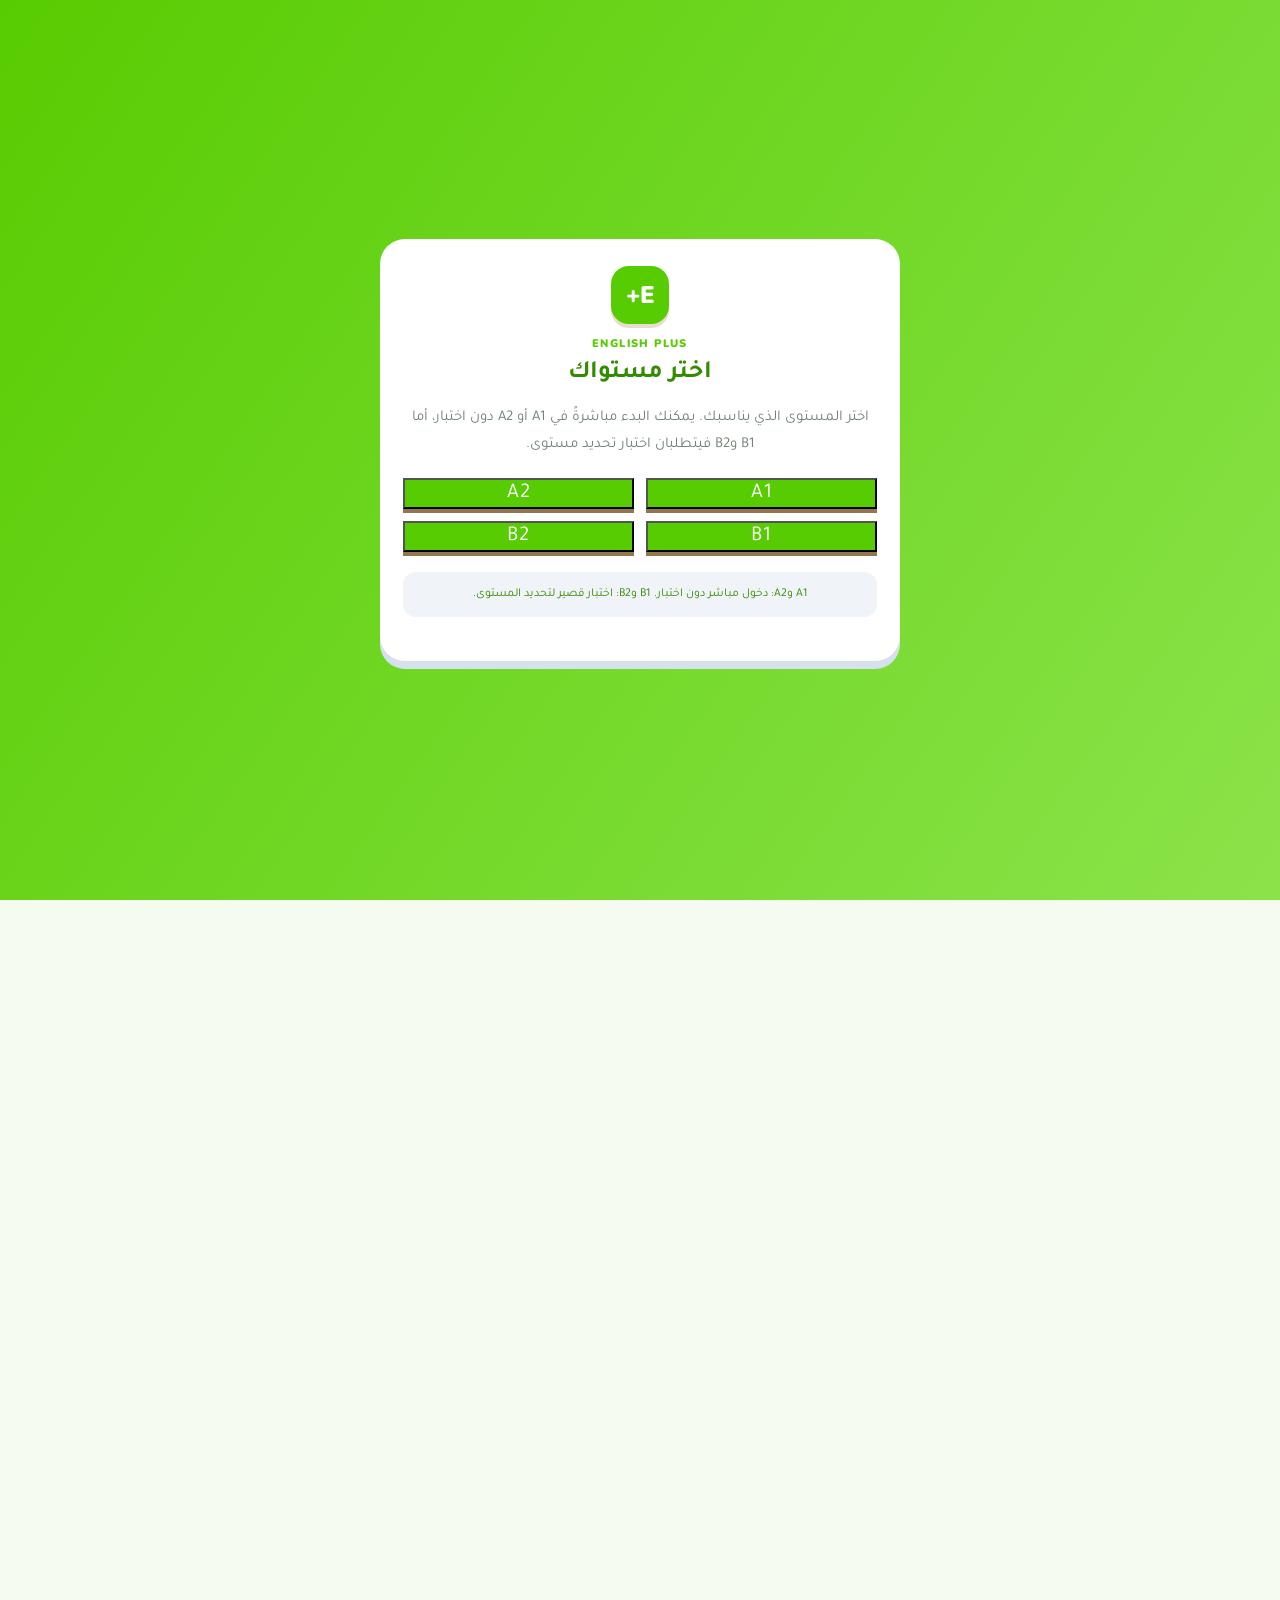
<file: index.html>
<!doctype html>
<html lang="ar" dir="rtl">
<head>
  <meta charset="utf-8">
  <meta name="viewport" content="width=device-width,initial-scale=1">
  <meta http-equiv="refresh" content="0;url=./web/">
  <link rel="canonical" href="./web/">
  <title>English Plus</title>
  <script>location.replace(new URL("./web/", location.href).href);</script>
</head>
<body>
  <p>جاري فتح English Plus… <a href="./web/">اضغط هنا إذا لم يتم التحويل تلقائياً</a></p>
</body>
</html>
</file>
<file: web/styles.css>
@import url('https://fonts.googleapis.com/css2?family=Nunito:wght@600;700;800;900&family=Tajawal:wght@400;500;600;700;800;900&display=swap');

/* Ensure all remaining path, placement and settings accents follow the blue/green/grey palette */
:root{--purple:#2563a6;--purple-dark:#1e568c;--purple-soft:#eaf3f8;--pri:#2879bd;--pri2:#1e568c;--ok:#2da879;--okbg:#e2f4ec;--bad:#8797a1;--badbg:#edf1f3;--bg:#eef2f3}
.unit-map{background:#fff;border-color:#dce4e7;box-shadow:0 5px 0 #e0e7e9,0 12px 28px #34445210}
.unit-map-heading span{background:#2879bd;color:#fff;box-shadow:0 3px 0 #d4e0e6}
.path-node{border-color:#dce4e7;background:linear-gradient(145deg,#edf3f6,#dce8ee);box-shadow:0 6px 0 #d6e0e4,0 9px 15px #34445212}
.path-step:not(.locked):not(.done) .path-node{background:linear-gradient(145deg,#63a5d8,#2879bd);border-color:#dce4e7;box-shadow:0 6px 0 #205f91,0 10px 17px #2563a61c}
.path-step.done .path-node{background:linear-gradient(145deg,#e2f4ec,#c9eadb);border-color:#9bd4b8;color:#23845f;box-shadow:0 6px 0 #d5eade}
.path-step.locked .path-node{background:#edf1f3;border-color:#dce4e7;box-shadow:0 5px 0 #dce4e7}
.settings-dialog,.setting-row{border-color:#dce4e7}
.settings-head h2,.setting-row b{color:#2563a6}
.setting-row{background:#edf2f4}
.setting-row input{accent-color:#2879bd}
.placement-level,.placement-level:nth-child(2),.placement-level:nth-child(3),.placement-level:nth-child(4){background:#2879bd;box-shadow:0 4px 0 #205f91}
.placement-level:nth-child(3){background:#2da879;box-shadow:0 4px 0 #23845f}
.placement-btn{background:#2879bd;box-shadow:0 4px 0 #205f91}
.feedback.good{background:#e2f4ec;border-color:#9bd4b8;color:#23845f!important}
.feedback.bad{background:#edf1f3;border-color:#aab7be;color:#52636d!important}
.path-step:not(.locked):not(.done) .path-label small{color:#2879bd}
.path-step.biting::after{background:radial-gradient(circle at 35% 40%,#eef2f3 0 5px,transparent 5.5px),radial-gradient(circle at 72% 45%,#eef2f3 0 5px,transparent 5.5px),radial-gradient(circle at 53% 78%,#eef2f3 0 5px,transparent 5.5px)}
:root{--navy:#7895b8;--blue:#a8bfdc;--red:#df9295;--ink:#34445b;--muted:#8492a5;--paper:#f7f9fc;--green:#83c7a8;--line:#e9eef5}
*{box-sizing:border-box}body{margin:0;background:var(--paper);color:var(--ink);font-family:'Tajawal',sans-serif}button{font:inherit;cursor:pointer}.topbar{height:76px;background:#fff;display:flex;align-items:center;justify-content:space-between;padding:0 max(20px,calc((100vw - 760px)/2));box-shadow:0 3px 14px #18365b0c;position:sticky;top:0;z-index:3}.brand{display:flex;gap:10px;align-items:center;text-decoration:none;color:var(--navy);font:900 15px Nunito,sans-serif;letter-spacing:.4px}.brand small{display:block;font:600 11px Tajawal;color:var(--muted);letter-spacing:0}.brand-mark{width:42px;height:42px;border-radius:14px;background:var(--navy);color:white;display:grid;place-items:center;font-size:19px;box-shadow:0 4px 0 #d7e1ed}.top-actions{display:flex;align-items:center;gap:14px}.streak{color:#c78312;font-size:16px}.sound-toggle,.icon-button{border:0;background:#f0f3f7;border-radius:13px;width:42px;height:42px;font-size:19px}.shell{max-width:720px;margin:auto;padding:25px 18px 40px}.welcome{background:linear-gradient(125deg,#a9bfdc,#c4d5e8);color:#fff;border-radius:25px;padding:23px 24px;display:flex;align-items:center;justify-content:space-between;overflow:hidden;box-shadow:0 6px 0 #dbe5ef}.welcome h1{font-size:27px;line-height:1.35;margin:5px 0 7px;font-weight:900}.welcome h1 span{color:#e8e4c7}.welcome p{margin:0;color:#f5f8fc;font-size:13px}.welcome .eyebrow{font-size:12px;color:#f3f6fb}.mascot{font-size:68px;background:#ffffff20;border:2px solid #ffffff25;border-radius:24px;padding:10px;transform:rotate(5deg);margin-inline-start:10px}.progress-card{background:#fff;border:1px solid var(--line);border-radius:19px;padding:17px 18px;margin-top:20px}.progress-head{display:flex;justify-content:space-between;align-items:center}.progress-head b{display:block;color:var(--navy);font-size:16px}.progress-head small{color:var(--muted);font-size:12px}.progress-head strong{color:var(--red);font:900 14px Nunito}.progress-track,.mini-progress{height:10px;background:#eef2f7;border-radius:20px;overflow:hidden}.progress-track{margin-top:13px}.progress-track span,.mini-progress span{display:block;width:0;height:100%;background:linear-gradient(90deg,#b8dfce,var(--red));border-radius:20px;transition:width .35s}.section-heading{display:flex;justify-content:space-between;align-items:center;margin:26px 2px 13px}.section-heading h2{font-size:21px;margin:0;color:var(--navy)}.section-heading p{font-size:12px;color:var(--muted);margin:3px 0 0}.level-tag{background:#edf3fa;color:var(--navy);font:900 12px Nunito;padding:8px 13px;border-radius:10px}.lesson-list{display:grid;gap:12px}.lesson-card{background:#fff;border:1px solid var(--line);border-radius:19px;padding:14px;display:flex;align-items:center;gap:13px;box-shadow:0 3px 0 #e7edf4;transition:transform .15s,box-shadow .15s}.lesson-card:not(.locked):active{transform:translateY(3px);box-shadow:0 0 0 #e7edf4}.lesson-icon{width:55px;height:55px;display:grid;place-items:center;background:#f3f6fa;border-radius:17px;font-size:29px;flex:none}.lesson-info{flex:1}.lesson-info h3{font-size:16px;margin:0 0 3px;color:var(--ink)}.lesson-info p{margin:0;font-size:12px;color:var(--muted)}.lesson-meta{font-size:11px;color:#7d8ba0;margin-top:6px}.lesson-action{border:0;background:var(--red);color:white;padding:10px 14px;border-radius:12px;font-weight:800;box-shadow:0 4px 0 #b4d9c8}.lesson-action:active{transform:translateY(3px);box-shadow:0 1px 0 #b4d9c8}.lesson-card.locked{opacity:.62}.lock{font-size:23px;margin:0 8px}.lesson-card.done .lesson-action{background:#e6f7ef;color:#6fae91;box-shadow:0 4px 0 #d9eee4}footer{text-align:center;color:#9aa7b8;font:800 10px Nunito;letter-spacing:1px;margin:32px 0 5px}footer span{color:var(--red)}.lesson-dialog{border:0;border-radius:25px 25px 0 0;padding:20px 20px 30px;width:min(100%,560px);max-width:none;max-height:90dvh;margin:auto 0 0;overflow:auto;box-shadow:0 -12px 50px #6b7f9818}.lesson-dialog::backdrop{background:#50647d55}.dialog-top{display:flex;align-items:center;gap:14px}.dialog-top .mini-progress{flex:1}.dialog-top>span{font:800 12px Nunito;color:var(--muted)}.dialog-top .mini-progress span{background:var(--green)}.question-kicker{color:var(--muted);font-size:13px;margin:24px 0 5px}.question-title{font-size:23px;color:var(--navy);margin:0 0 18px}.word-picture{height:155px;background:#f3f6fa;border-radius:22px;display:grid;place-items:center;font-size:84px;margin-bottom:17px;border:1px solid #e9eef5}.word-en{text-align:center;font:900 28px Nunito;color:var(--navy);direction:ltr}.word-ar{text-align:center;color:var(--muted);font-size:16px;margin:2px 0 16px}.listen-button{display:block;margin:0 auto 18px;border:1px solid #e4ebf3;background:white;color:var(--navy);border-radius:13px;padding:10px 18px;font-weight:800}.answers{display:grid;gap:10px}.answer{border:2px solid #e8edf3;background:#fff;border-radius:15px;padding:14px;text-align:center;font-weight:800;color:var(--ink);box-shadow:0 4px 0 #e8edf3;transition:.15s}.answer:active{transform:translateY(3px);box-shadow:0 1px 0 #e8edf3}.answer.correct{background:#e9f9f1;border-color:#22ad75;color:#08774b;box-shadow:0 4px 0 #d9eee4}.answer.wrong{background:#f7f3ef;border-color:#c8b9aa;color:#816b5c;animation:shake .3s}.feedback{min-height:28px;text-align:center;font-weight:800;margin:12px 0 4px}.primary-button{display:block;width:100%;border:0;background:var(--red);color:#fff;padding:16px;border-radius:16px;font-weight:900;font-size:16px;box-shadow:0 5px 0 #b4d9c8;margin-top:15px}.primary-button:active{transform:translateY(4px);box-shadow:0 1px 0 #b4d9c8}.primary-button:disabled{opacity:.45}.bounce{animation:bounce .35s}.toast{position:fixed;bottom:20px;left:50%;transform:translate(-50%,20px);opacity:0;background:#687d98;color:white;padding:12px 18px;border-radius:13px;z-index:8;transition:.2s;pointer-events:none}.toast.show{opacity:1;transform:translate(-50%,0)}@keyframes shake{25%{transform:translateX(5px)}50%{transform:translateX(-5px)}75%{transform:translateX(3px)}}@keyframes bounce{50%{transform:scale(1.045)}}@media(min-width:650px){.lesson-dialog{margin:auto;border-radius:25px}.welcome h1{font-size:31px}}
.game-stats{display:grid;grid-template-columns:repeat(3,1fr);gap:9px;margin-top:17px}.stat-card{background:#fff;border:1px solid var(--line);border-radius:16px;padding:11px 8px;display:flex;align-items:center;justify-content:center;gap:7px;min-width:0}.stat-icon{font-size:23px}.stat-card strong{display:block;font:900 17px Nunito;color:var(--navy);white-space:nowrap}.stat-card small{display:block;color:var(--muted);font-size:10px;white-space:nowrap}.streak-stat strong{color:#8aa58f}.heart-stat strong{color:var(--red)}.xp-stat strong{color:#b7791f}.xp-progress{background:#fff;border:1px solid var(--line);border-radius:16px;padding:12px 15px;margin-top:10px}.xp-progress-head{display:flex;justify-content:space-between;font-size:11px;color:var(--muted);margin-bottom:8px}.xp-progress-head b{color:var(--navy);font:800 11px Nunito}.xp-progress .progress-track{margin:0;height:8px}.xp-progress .progress-track span{background:linear-gradient(90deg,#b8d9c8,#83c7a8)}.achievements{margin-top:17px;background:#fff;border:1px solid var(--line);border-radius:17px;padding:13px 15px}.achievement-head{display:flex;align-items:center;justify-content:space-between}.achievement-head h2{font-size:15px;color:var(--navy);margin:0}.badge-list{display:flex;gap:8px;overflow-x:auto;padding:10px 0 2px}.badge-item{flex:none;min-width:91px;text-align:center;padding:9px 8px;border-radius:13px;background:#f3f6fa;border:1px solid #e9eef5;opacity:.48}.badge-item.unlocked{opacity:1;background:#f2f7f3;border-color:#d5e9dd}.badge-item span{display:block;font-size:23px}.badge-item b{display:block;font-size:10px;color:var(--navy);margin-top:4px}.badge-item small{display:block;font-size:9px;color:var(--muted)}.heart-help{display:flex;align-items:center;justify-content:space-between;background:#f7f3ef;border:1px solid #e9dfd7;border-radius:15px;padding:12px 14px;margin-top:12px}.heart-help[hidden]{display:none}.heart-help b,.heart-help small{display:block}.heart-help b{color:#8a7565;font-size:14px}.heart-help small{color:var(--muted);font-size:11px;margin-top:3px}.practice-button{border:0;background:var(--navy);color:white;border-radius:12px;padding:10px 13px;font-weight:800;box-shadow:0 4px 0 #d7e1ed}.level-up{position:fixed;inset:0;display:grid;place-items:center;background:#50647d88;z-index:10;animation:fadein .2s}.level-up-card{background:#fff;border-radius:25px;padding:28px 35px;text-align:center;box-shadow:0 12px 0 #e7edf4;animation:levelpop .55s}.level-up-card span{font-size:55px}.level-up-card h2{color:var(--navy);margin:8px 0}.level-up-card p{color:var(--muted);margin:0}.exercise-kind{display:inline-block;background:#f3f6fa;color:var(--navy);font-size:11px;font-weight:800;padding:6px 10px;border-radius:9px;margin:0 0 10px}.answer:disabled{cursor:default}@keyframes fadein{from{opacity:0}to{opacity:1}}@keyframes levelpop{0%{transform:scale(.65)}70%{transform:scale(1.06)}100%{transform:scale(1)}}@media(max-width:370px){.game-stats{gap:5px}.stat-card{gap:4px;padding:9px 4px}.stat-icon{font-size:19px}.stat-card strong{font-size:15px}.stat-card small{font-size:9px}}
.word-input{display:block;width:100%;border:2px solid #e4ebf3;border-radius:15px;padding:15px;font:800 18px Nunito;text-align:center;color:var(--navy);outline:none;margin:14px 0}.word-input:focus{border-color:var(--blue);box-shadow:0 0 0 3px #7895b81c}.word-input::placeholder{color:#aab6c5;font-weight:600}
/* Original illustrated learning artwork */
.lesson-art{width:43px;height:43px;display:block}.word-art{width:112px;height:112px;display:block;filter:drop-shadow(0 5px 2px #687d9812)}.word-picture:has(.word-art){display:grid;place-items:center}.lesson-icon:has(.lesson-art){background:#f3f6fa}.lesson-card.locked .lesson-icon{font-size:27px}

/* Placement assessment */
.placement-muted{visibility:hidden!important;pointer-events:none!important}
#placement-panel{position:fixed;inset:0;z-index:20;display:grid;place-items:center;padding:18px;background:linear-gradient(145deg,#7895b8,#a8bfdc);overflow:auto}
.placement-card{width:min(100%,520px);background:#fff;border-radius:25px;padding:27px 23px;box-shadow:0 8px 0 #d7e1ed;text-align:center;color:var(--ink)}
.placement-mark{width:58px;height:58px;margin:0 auto 12px;border-radius:18px;background:var(--navy);color:#fff;display:grid;place-items:center;font:900 24px Nunito;box-shadow:0 4px 0 #d7e1ed}
.placement-kicker{font:900 11px Nunito;letter-spacing:1.4px;color:var(--red);margin:5px 0}
.placement-card h1{font-size:25px;color:var(--navy);margin:8px 0 12px}
.placement-copy{font-size:15px;line-height:1.8;color:var(--muted)}
.placement-facts,.placement-note{background:#f0f4f8;border-radius:13px;padding:12px;color:var(--navy);font-size:12px;line-height:1.8;margin:17px 0}
.placement-btn{display:block;width:100%;border:0;border-radius:14px;padding:14px;margin-top:12px;background:var(--red);color:#fff;font-weight:900;box-shadow:0 4px 0 #b4d9c8}
.placement-skip{background:#f0f3f7;color:var(--navy);box-shadow:0 4px 0 #d7e0ec}
.placement-topline{font-weight:900;color:var(--navy);margin-bottom:12px}
.placement-progress{height:8px;background:#eef2f7;border-radius:20px;overflow:hidden}
.placement-progress span{display:block;height:100%;background:var(--red);transition:width .2s}
.placement-count{font-size:12px;color:var(--muted);margin:18px 0 7px}
.placement-card h2{font-size:21px;line-height:1.5;color:var(--navy);margin:0 0 18px;direction:ltr}
.placement-options{display:grid;gap:10px}
.placement-option{background:#fff;color:var(--ink);border:2px solid #e8edf3;box-shadow:0 3px 0 #e8edf3;text-align:center}
.placement-retake{border:0;border-radius:10px;background:#f0f3f7;color:var(--navy);font:800 11px Tajawal;padding:8px 10px}
.placement-retake.hidden{display:none}
@media(max-width:420px){.placement-card{padding:23px 17px}.placement-card h1{font-size:22px}.placement-retake{font-size:10px;padding:7px}}

.placement-status{background:#f2f7f3;border:1px solid #dce8df;border-radius:14px;padding:11px 14px;margin-top:15px;color:#5e7066;font-size:12px;line-height:1.7;font-weight:700}

.placement-levels{display:grid;grid-template-columns:1fr 1fr;gap:12px;margin:20px 0}
.placement-level{font-size:21px;letter-spacing:1px;background:#7895b8;box-shadow:0 4px 0 #d7e1ed}
.placement-level:nth-child(2){background:#a8bfdc;box-shadow:0 4px 0 #174477}
.placement-level:nth-child(3){background:#83c7a8;box-shadow:0 4px 0 #b4d9c8}
.placement-level:nth-child(4){background:#6fae91;box-shadow:0 4px 0 #0b6542}

/* Accessible English pronunciation control */
.word-audio{display:inline-grid;place-items:center;vertical-align:middle;margin-inline-start:8px;width:38px;height:38px;border:0;border-radius:12px;background:#edf3fa;color:var(--navy);font-size:19px;cursor:pointer;box-shadow:0 3px 0 #dce5ee}.word-audio:active{transform:translateY(2px);box-shadow:0 1px 0 #dce5ee}.word-audio:focus-visible,.listen-button:focus-visible{outline:3px solid #83c7a8;outline-offset:3px}

/* Course map: clear grouping for the twelve A1 units */
.unit-heading{grid-column:1/-1;margin:22px 4px 2px;padding:10px 14px;border-radius:13px;background:#edf3f8;color:#7189a5;font-size:14px;font-weight:900;line-height:1.6}.unit-heading:first-child{margin-top:4px}

/* Calm grammar focus card with an accessible audio action */
.grammar-tip{position:relative;display:grid;gap:7px;margin:12px 0 18px;padding:14px 54px 14px 14px;background:#f1f6f3;border:1px solid #dcebe2;border-radius:16px;color:#526e60;text-align:right;line-height:1.65}.grammar-tip b{font-size:13px;color:#4d765f}.grammar-tip span{font-size:12px;color:#708477}.grammar-tip div{font:800 15px Nunito,sans-serif;text-align:center;color:#536f85}.grammar-tip small{font-size:12px;text-align:center;color:#84958b}.grammar-tip .word-audio{position:absolute;right:10px;top:50%;transform:translateY(-50%);margin:0;width:36px;height:36px}

/* Calm grammar focus card with an accessible audio action */
.grammar-tip{position:relative;display:grid;gap:7px;margin:12px 0 18px;padding:14px 54px 14px 14px;background:#f1f6f3;border:1px solid #dcebe2;border-radius:16px;color:#526e60;text-align:right;line-height:1.65}.grammar-tip b{font-size:13px;color:#4d765f}.grammar-tip span{font-size:12px;color:#708477}.grammar-tip div{font:800 15px Nunito,sans-serif;text-align:center;color:#536f85}.grammar-tip small{font-size:12px;text-align:center;color:#84958b}.grammar-tip .word-audio{position:absolute;right:10px;top:50%;transform:translateY(-50%);margin:0;width:36px;height:36px}


/* English Plus palette: replace violet accents with soft, calm blue */
:root{
  --bg:#f3f7fc;
  --card:#ffffff;
  --ink:#263b55;
  --mute:#778ba3;
  --pri:#91b5d8;
  --pri2:#6f98c1;
  --ok:#72bd9a;
  --okbg:#e4f4eb;
  --bad:#df9295;
  --badbg:#fae9e9;
  --line:#dce7f1;
  --gold:#e8c878;
  --navy:#7895b8;
  --blue:#a8bfdc;
  --red:#83c7a8;
  --green:#83c7a8;
  --paper:#f3f7fc;
}
:root[data-theme="dark"]{
  --bg:#172638;--card:#20364b;--ink:#edf4fb;--mute:#a8bbce;
  --pri:#8fb5da;--pri2:#6f98c1;--ok:#76c7a0;--okbg:#193b32;
  --bad:#e69a9d;--badbg:#452a31;--red:#e69a9d;--green:#76c7a0;--line:#354d63;
}

/* Word-order exercise tiles */
.word-order-answer{direction:ltr;display:flex;flex-wrap:wrap;justify-content:center;gap:8px;min-height:58px;padding:12px 8px;margin:18px 0 12px;border-top:2px solid var(--line);border-bottom:2px solid var(--line);border-radius:12px}.word-order-bank{direction:ltr;display:flex;flex-wrap:wrap;justify-content:center;gap:9px;margin:14px 0 18px}.word-tile,.word-chip{border:2px solid var(--line);border-bottom-width:4px;border-radius:12px;background:var(--card);color:var(--ink);padding:10px 13px;font:800 17px Tajawal,system-ui,sans-serif}.word-chip{display:inline-flex;align-items:center;background:var(--okbg);border-color:var(--ok);color:var(--ink)}.word-tile:active{transform:translateY(2px)}

/* Clear, encouraging answer feedback */
.feedback{border-radius:12px;padding:10px 14px;margin:10px 0;font-weight:900}.feedback:empty{display:none}

.feedback.good{background:var(--okbg);color:var(--ok)!important;border:1px solid var(--ok)}.feedback.bad{background:var(--badbg);color:var(--bad)!important;border:1px solid var(--bad)}


/* Reference-style course journey: soft blue palette, rounded lesson nodes, zig-zag path */
:root{--bg:#f3f7fc;--card:#fff;--ink:#34445b;--mute:#8492a5;--pri:#91b5d8;--pri2:#789fc6;--ok:#35a875;--okbg:#e2f5eb;--bad:#dc777d;--badbg:#fae8e9;--line:#dce7f1;--gold:#e8c878;--navy:#7895b8;--blue:#a8bfdc;--red:#91b5d8;--green:#83c7a8;--paper:#f3f7fc}
:root[data-theme="dark"]{--bg:#172638;--card:#20364b;--ink:#edf4fb;--mute:#a8bbce;--pri:#8fb5da;--pri2:#6f98c1;--ok:#76c7a0;--okbg:#193b32;--bad:#e69a9d;--badbg:#452a31;--red:#8fb5da;--green:#76c7a0;--line:#354d63;--paper:#172638}
body{background:var(--bg);color:var(--ink)}
.topbar{background:var(--card);border-bottom:1px solid var(--line);box-shadow:0 4px 18px #45617b0b}
.brand{color:var(--navy)}.brand-mark{background:var(--pri);box-shadow:0 4px 0 #d7e4f0}
.shell{max-width:650px;padding-top:22px}
.welcome{background:linear-gradient(135deg,#9bb9d8,#c5d8eb);box-shadow:0 6px 0 #dce7f1;border:1px solid #b7cce2}
.welcome h1 span{color:#f5f8fc}
.game-stats,.xp-progress,.achievements,.progress-card{background:var(--card);border-color:var(--line)}
.progress-track span,.mini-progress span{background:linear-gradient(90deg,#b8d5ee,#789fc6)}
.section-heading h2,.progress-head b,.achievement-head h2{color:var(--navy)}
.unit-map{margin:18px 0 28px;padding:15px 12px 18px;background:var(--card);border:1px solid var(--line);border-radius:23px;box-shadow:0 4px 0 #e5edf5}
.unit-map-heading{display:flex;align-items:center;gap:10px;padding:2px 7px 14px;border-bottom:1px solid var(--line);margin-bottom:18px}
.unit-map-heading span{font:900 10px Nunito,sans-serif;letter-spacing:1px;color:#fff;background:var(--navy);padding:7px 10px;border-radius:9px}
.unit-map-heading b{flex:1;color:var(--ink);font-size:15px}.unit-map-heading small{font-size:11px;color:var(--mute)}
.lesson-path{display:grid;grid-template-columns:1fr 1fr;grid-auto-rows:minmax(112px,auto);gap:4px 0;position:relative;padding:0 4px}
.path-step{display:flex;flex-direction:column;align-items:center;justify-content:flex-start;gap:7px;min-width:0;text-align:center;z-index:1}
.path-step:nth-child(odd){grid-column:2}.path-step:nth-child(even){grid-column:1}
.path-node{width:72px;height:72px;border:4px solid #d6e5f3;border-radius:50%;display:grid;place-items:center;background:#eef5fb;color:#fff;box-shadow:0 6px 0 #dce7f1;transition:transform .15s,box-shadow .15s}
.path-node:active{transform:translateY(4px);box-shadow:0 2px 0 #dce7f1}
.path-art{width:39px;height:39px}
.path-step.done .path-node{background:#e3f5eb;border-color:#9dd4b8;color:#25895b;font-size:28px;font-weight:900;box-shadow:0 6px 0 #d7eee1}
.path-step.locked .path-node{background:#f0f3f7;border-color:#e3e9ef;box-shadow:0 5px 0 #e5eaf0;opacity:.72}
.path-step:not(.locked):not(.done) .path-node{background:linear-gradient(145deg,#a9c4e0,#829fbe);border-color:#d6e5f3}
.path-label{display:grid;gap:2px;max-width:145px}.path-label b{font-size:12px;color:var(--ink);line-height:1.4}.path-label small{font-size:10px;color:var(--mute)}
.path-step.done .path-label small{color:#32966a;font-weight:800}.path-step.locked .path-label{opacity:.58}
.lesson-dialog{background:var(--card);color:var(--ink)}.word-picture{background:#f0f5fa;border-color:var(--line)}
.answer{background:var(--card);color:var(--ink);border-color:var(--line);box-shadow:0 4px 0 var(--line)}
.answer.correct{background:var(--okbg);border-color:var(--ok);color:#16784c}.answer.wrong{background:var(--badbg);border-color:var(--bad);color:#a34b52}
.primary-button,.lesson-action{background:var(--pri);box-shadow:0 5px 0 #789fc6}
.primary-button:active,.lesson-action:active{box-shadow:0 1px 0 #789fc6}
.feedback.good{background:var(--okbg);color:#218a5c!important;border-color:var(--ok)}.feedback.bad{background:var(--badbg);color:#b64f58!important;border-color:var(--bad)}
.toast{background:#617f9f}
@media(max-width:390px){.path-node{width:64px;height:64px}.lesson-path{grid-auto-rows:minmax(106px,auto)}.path-label b{font-size:11px}}


/* Refined reference-inspired learning journey */
.unit-map{
  position:relative;
  padding:17px 14px 20px;
  margin:20px 0 30px;
  border:1px solid #dce7f1;
  border-radius:25px;
  background:linear-gradient(180deg,#ffffff 0%,#fafdff 100%);
  box-shadow:0 5px 0 #e4edf5,0 12px 28px #6e8aa510;
}
.unit-map-heading{
  padding:3px 5px 15px;
  margin-bottom:20px;
}
.unit-map-heading span{
  background:#91b5d8;
  color:#fff;
  border-radius:10px;
  padding:7px 11px;
  box-shadow:0 3px 0 #d7e4f0;
}
.lesson-path{
  grid-auto-rows:minmax(116px,auto);
  row-gap:3px;
  padding:0 2px;
}
.path-step{gap:8px}
.path-node{
  width:76px;height:76px;
  border:4px solid #dce9f5;
  background:linear-gradient(145deg,#f5f9fd,#eaf2fa);
  color:#fff;
  box-shadow:0 6px 0 #dce7f1,0 9px 15px #7895b81a;
  transition:transform .16s ease,box-shadow .16s ease,filter .16s ease;
}
.path-step:not(.locked):not(.done) .path-node{
  background:linear-gradient(145deg,#a9c7e4,#829fbe);
  border-color:#dce9f5;
  box-shadow:0 6px 0 #6f8eaf,0 10px 17px #7895b82b;
}
.path-step:not(.locked) .path-node:hover{
  transform:translateY(-3px);
  filter:saturate(1.06);
}
.path-step:not(.locked) .path-node:active{
  transform:translateY(3px);
  box-shadow:0 2px 0 #dce7f1;
}
.path-step.done .path-node{
  background:linear-gradient(145deg,#e8f7ef,#d8f0e3);
  border-color:#a8d9bd;
  color:#27875d;
  box-shadow:0 6px 0 #d7eee1,0 9px 15px #65ad8517;
}
.path-step.locked .path-node{
  background:#f1f4f8;
  border-color:#e5ebf1;
  box-shadow:0 5px 0 #e5eaf0;
}
.path-label{max-width:155px;gap:3px}
.path-label b{font-size:13px;font-weight:900}
.path-label small{font-size:10px}
.path-step:not(.locked):not(.done) .path-label small{color:#7899ba;font-weight:800}
.answer{
  border-radius:16px;
  border-width:2px;
  box-shadow:0 4px 0 var(--line);
}
.answer.correct{
  background:var(--okbg);
  border-color:var(--ok);
  color:#218a5c;
  box-shadow:0 4px 0 #cdebd9;
}
.answer.wrong{
  background:var(--badbg);
  border-color:var(--bad);
  color:#ad555b;
  box-shadow:0 4px 0 #f0d5d7;
}
.primary-button,.lesson-action{
  border-radius:15px;
  font-weight:900;
  transition:transform .12s ease,box-shadow .12s ease;
}
.primary-button{background:linear-gradient(135deg,#9bbbd9,#82a5c8);box-shadow:0 5px 0 #6f91b4}
.primary-button:active{box-shadow:0 1px 0 #6f91b4}
.feedback.good{background:#e3f5eb;border:1px solid #a9d9bd;color:#25895b!important}
.feedback.bad{background:#fae8e9;border:1px solid #e8b5b8;color:#b6535b!important}
.word-picture{background:linear-gradient(145deg,#f6faff,#edf4fa);border-color:#dce7f1;border-radius:23px}
.lesson-dialog{border:1px solid #e3ebf3}
button:focus-visible{outline:3px solid #91b5d8;outline-offset:3px}
@media(max-width:390px){
 .unit-map{padding:14px 9px 17px}
 .path-node{width:68px;height:68px}
 .lesson-path{grid-auto-rows:minmax(108px,auto)}
 .path-label b{font-size:12px}
}


/* Final visual pass: clearer hierarchy, Arabic-first alignment and balanced hero */
.topbar{
  min-height:72px;
  background:rgba(255,255,255,.96);
  border-bottom:1px solid #e2ebf4;
  box-shadow:0 3px 16px #597b9b0c;
}
.brand{gap:11px;letter-spacing:.5px}
.brand-mark{
  background:linear-gradient(145deg,#a8c5e2,#819fbe);
  box-shadow:0 4px 0 #d7e4f0;
}
.sound-toggle,.icon-button{
  background:#f0f5fa;
  border:1px solid #e1eaf3;
  color:#6684a4;
}
.shell{max-width:620px;padding-top:22px}
.welcome{
  min-height:166px;
  padding:22px 21px;
  background:linear-gradient(125deg,#91b3d4 0%,#b9cee3 100%);
  border:1px solid #b8cce0;
  box-shadow:0 6px 0 #dce7f1;
}
.welcome h1{font-size:26px;line-height:1.42}
.welcome h1 span{color:#f8fbff}
.welcome p{line-height:1.8}
.mascot{
  width:84px;height:84px;flex:none;
  display:grid;place-items:center;
  border-radius:25px;
  padding:0;
  background:#ffffff30;
  border:2px solid #ffffff50;
  box-shadow:inset 0 1px 0 #ffffff45;
  transform:rotate(4deg);
  font-size:0;
}
.mascot span{display:none}
.mascot::before{
  content:"📘";
  font-size:47px;
  line-height:1;
  transform:rotate(-4deg);
}
.progress-card,.xp-progress,.achievements,.game-stats .stat-card{
  border-color:#e0e9f2;
  box-shadow:0 3px 0 #edf2f7;
}
.progress-card{padding:16px 17px}
.section-heading{margin-top:25px}
.section-heading h2{font-size:20px}
.section-heading p{line-height:1.7}
.unit-map-heading{direction:rtl;text-align:right}
.unit-map-heading span{white-space:nowrap}
.unit-map-heading b{line-height:1.5}
.lesson-path{direction:ltr}
.path-label{direction:rtl;text-align:center}
.path-node{cursor:pointer}
.path-step.locked .path-node{cursor:not-allowed}
@media(max-width:420px){
  .shell{padding-inline:13px}
  .welcome{min-height:150px;padding:18px 16px}
  .welcome h1{font-size:23px}
  .mascot{width:70px;height:70px;border-radius:21px}
  .mascot::before{font-size:39px}
  .unit-map-heading{gap:7px}
  .unit-map-heading b{font-size:13px}
  .unit-map-heading small{font-size:10px;white-space:nowrap}
}
@media(prefers-reduced-motion:reduce){
  *,*::before,*::after{scroll-behavior:auto!important;animation-duration:.01ms!important;animation-iteration-count:1!important;transition-duration:.01ms!important}
}


/* Apple marker for lessons that are still locked. */
.path-step.locked .path-lock-art{width:40px;height:40px;opacity:.82;filter:drop-shadow(0 2px 1px #7f9bb522)}


/* English Plus — purple visual identity and larger learning path */
:root{
  --purple:#8e6bb5;
  --purple-dark:#72518f;
  --purple-soft:#eee7f5;
  --paper:#f1eff3;
  --bg:#f1eff3;
  --navy:#8e6bb5;
  --pri:#8e6bb5;
  --pri2:#72518f;
  --blue:#c5b2d8;
  --red:#8e6bb5;
  --line:#e3dce9;
}
body{background:#f1eff3}
.topbar{background:#fff;border-bottom-color:#e7e0ec}
.brand,.section-heading h2,.progress-head b,.achievement-head h2{color:var(--purple-dark)}
.brand-mark{background:linear-gradient(145deg,#a88ac5,#805da4);box-shadow:0 4px 0 #dfd3e9}
.welcome{background:linear-gradient(125deg,#80609f 0%,#aa8bc4 100%);border-color:#b49bc9;box-shadow:0 6px 0 #dfd5e8}
.welcome h1 span{color:#f5edf9}
.level-tag,.unit-map-heading span{background:var(--purple);color:#fff}
.unit-map{background:#fff;border-color:#e4dce9;box-shadow:0 5px 0 #e5dfe9,0 12px 28px #76588c10}
.path-node{width:92px;height:92px;border:5px solid #e4d9ed;background:linear-gradient(145deg,#f6f1fa,#ece3f3);box-shadow:0 7px 0 #ded3e8,0 10px 16px #76588c18}
.path-art{width:49px;height:49px}
.path-step:not(.locked):not(.done) .path-node{background:linear-gradient(145deg,#b49acb,#8968aa);border-color:#e4d9ed;box-shadow:0 7px 0 #72518f,0 10px 17px #76588c2b}
.path-step.done .path-node{background:linear-gradient(145deg,#e7f6ed,#d5efdf);border-color:#a8d9bd}
.path-step.locked .path-node{background:#eeebf0;border-color:#e4dfe8;box-shadow:0 6px 0 #e2dde6}
.path-label b{font-size:14px}
.primary-button,.lesson-action{background:linear-gradient(135deg,#a98ac4,#8663a7);box-shadow:0 5px 0 #70508d}
.primary-button:active,.lesson-action:active{box-shadow:0 1px 0 #70508d}
.placement-panel,#placement-panel{background:linear-gradient(145deg,#76558f,#a88ac0)}
.placement-mark{background:var(--purple);box-shadow:0 4px 0 #dfd3e9}
.placement-level{background:#8e6bb5;box-shadow:0 4px 0 #72518f}
.placement-level:nth-child(2){background:#a98bc3;box-shadow:0 4px 0 #80609f}
.placement-level:nth-child(3){background:#9275ad;box-shadow:0 4px 0 #72518f}
.placement-level:nth-child(4){background:#72518f;box-shadow:0 4px 0 #563b70}
.placement-btn{background:var(--purple);box-shadow:0 4px 0 #72518f}
.settings-toggle{font-size:18px}
.settings-dialog{width:min(92%,430px);border:1px solid #e4dce9;border-radius:22px;padding:20px;background:#fff;color:#34445b;box-shadow:0 12px 45px #49345b30;margin:auto}
.settings-dialog::backdrop{background:#30243c66}
.settings-head{display:flex;align-items:center;justify-content:space-between;margin-bottom:18px}
.settings-head h2{margin:0;color:#72518f;font-size:20px}
.setting-row{display:flex;align-items:center;justify-content:space-between;gap:16px;padding:15px;background:#f5f1f8;border:1px solid #e9e0ef;border-radius:15px;cursor:pointer}
.setting-row b,.setting-row small{display:block}
.setting-row b{font-size:15px;color:#5e4775}
.setting-row small,.settings-note{font-size:12px;color:#8b8194;margin-top:5px}
.setting-row input{width:23px;height:23px;accent-color:#8e6bb5;flex:none}
.settings-note{line-height:1.7}
@media(max-width:390px){.path-node{width:82px;height:82px}.path-art{width:44px;height:44px}.path-label b{font-size:12px}}
@media(prefers-reduced-motion:reduce){.path-node,.primary-button,.lesson-action{transition:none}}


/* Small apple bite animation before entering an apple lesson */
.path-node.biting{position:relative;animation:apple-bite .46s ease-in-out both;z-index:3}
.path-node.biting::after{
 content:"";position:absolute;width:22px;height:19px;top:9px;right:8px;
 border-radius:50%;background:
 radial-gradient(circle at 35% 40%,#f1eff3 0 5px,transparent 5.5px),
 radial-gradient(circle at 72% 45%,#f1eff3 0 5px,transparent 5.5px),
 radial-gradient(circle at 53% 78%,#f1eff3 0 5px,transparent 5.5px);
 filter:drop-shadow(0 1px 0 #72518f22);pointer-events:none
}
@keyframes apple-bite{
 0%{transform:scale(1) rotate(0)}
 22%{transform:scale(1.12) rotate(-8deg)}
 42%{transform:scale(.94) rotate(7deg)}
 65%{transform:scale(1.08) rotate(-4deg)}
 100%{transform:scale(1) rotate(0)}
}

/* Seven-second question timer and editable answer states */
.question-timer{display:flex;align-items:center;gap:12px;margin:14px 0 10px;padding:10px 13px;background:#f3f0f8;border:1px solid #e5dcef;border-radius:13px;color:#72509b;font:900 18px Nunito}
.question-time-track{height:9px;flex:1;background:#e5dcef;border-radius:20px;overflow:hidden}
.question-time-track span{display:block;width:100%;height:100%;background:#8e6bb5;border-radius:20px;transition:width .1s linear}
.answer.selected{border-color:#8e6bb5;background:#f3eef9;box-shadow:0 3px 0 #dfd1ed}
.word-chip{cursor:pointer;border:2px solid #8e6bb5;background:#f3eef9;color:#68468f;border-radius:11px;padding:9px 13px;font:800 15px Nunito;margin:3px}
#next{display:none}


/* Soft blue app background at a moderate 50% visual intensity */
:root{--paper:#dceaf5}
body{background:#dceaf5}


/* Cream visual identity — warm, soft 60% intensity */
:root{
  --purple:#c6aa7c;
  --purple-dark:#92764e;
  --purple-soft:#f3eadb;
  --paper:#f1e8d8;
  --bg:#f1e8d8;
  --navy:#92764e;
  --pri:#c6aa7c;
  --pri2:#92764e;
  --blue:#ddc9a7;
  --red:#c6aa7c;
  --line:#e5d8c3;
}
body{background:#f1e8d8;color:#514735}
.topbar{background:#fffdf8;border-bottom-color:#e8ddca}
.brand,.section-heading h2,.progress-head b,.achievement-head h2{color:#92764e}
.brand-mark{background:linear-gradient(145deg,#d8c29d,#b99a68);box-shadow:0 4px 0 #e8ddca}
.welcome{background:linear-gradient(125deg,#b99a68 0%,#d8c29d 100%);border-color:#d9c5a3;box-shadow:0 6px 0 #e8ddca}
.welcome h1 span{color:#fffaf0}
.level-tag,.unit-map-heading span{background:#b99a68;color:#fff}
.unit-map{background:#fffdf8;border-color:#e5d8c3;box-shadow:0 5px 0 #e8ddca,0 12px 28px #92764e10}
.path-node{border-color:#e5d8c3;background:linear-gradient(145deg,#fffaf0,#f1e7d5);box-shadow:0 7px 0 #e8ddca,0 10px 16px #92764e18}
.path-step:not(.locked):not(.done) .path-node{background:linear-gradient(145deg,#ddc9a7,#b99a68);border-color:#e5d8c3;box-shadow:0 7px 0 #92764e,0 10px 17px #92764e20}
.path-step.done .path-node{background:linear-gradient(145deg,#e7f3e8,#d4e8d2);border-color:#b7d3b3}
.path-step.locked .path-node{background:#eee9df;border-color:#e5ddd0;box-shadow:0 6px 0 #e5ddd0}
.primary-button,.lesson-action{background:linear-gradient(135deg,#d8c29d,#b99a68);box-shadow:0 5px 0 #92764e}
.primary-button:active,.lesson-action:active{box-shadow:0 1px 0 #92764e}
.placement-panel,#placement-panel{background:linear-gradient(145deg,#a88b5d,#d8c29d)}
.placement-mark{background:#b99a68;box-shadow:0 4px 0 #e8ddca}
.placement-level,.placement-level:nth-child(2),.placement-level:nth-child(3),.placement-level:nth-child(4){background:#c6aa7c;box-shadow:0 4px 0 #92764e}
.placement-btn{background:#b99a68;box-shadow:0 4px 0 #92764e}
.settings-head h2{color:#92764e}
.setting-row{background:#f7f0e4;border-color:#e8ddca}
.setting-row b{color:#715b3b}
.setting-row input{accent-color:#b99a68}
.question-timer{background:#f7f0e4;border-color:#e8ddca;color:#92764e}
.question-time-track{background:#e8ddca}
.question-time-track span{background:#b99a68}
.answer.selected{border-color:#b99a68;background:#f7f0e4;box-shadow:0 3px 0 #e8ddca}
.word-chip{border-color:#b99a68;background:#f7f0e4;color:#715b3b}
.path-step.biting::after{background:radial-gradient(circle at 35% 40%,#f1e8d8 0 5px,transparent 5.5px),radial-gradient(circle at 72% 45%,#f1e8d8 0 5px,transparent 5.5px),radial-gradient(circle at 53% 78%,#f1e8d8 0 5px,transparent 5.5px)}


/* FINAL HOTFIX: force the cream palette across legacy purple component rules */
:root{
 color-scheme:light!important;
 --purple:#b99a68!important;--purple-dark:#80643d!important;
 --purple-soft:#f7f0e4!important;--paper:#f1e8d8!important;
 --bg:#f1e8d8!important;--navy:#80643d!important;
 --pri:#b99a68!important;--pri2:#80643d!important;
 --blue:#ddc9a7!important;--red:#b99a68!important;
 --line:#e5d8c3!important;
}
html,body{background:#f1e8d8!important;color:#514735!important}
.topbar,.unit-map,.progress-card,.achievements,.settings-dialog{background-color:#fffdf8!important}
.welcome,.placement-panel,#placement-panel{background:linear-gradient(125deg,#b99a68,#d8c29d)!important}
.brand,.brand b,.section-heading h2,.progress-head b,.achievement-head h2,.settings-head h2{color:#80643d!important}
.brand-mark,.level-tag,.unit-map-heading span,.placement-mark,.placement-level,.placement-btn{background:#b99a68!important}
.primary-button,.lesson-action{background:linear-gradient(135deg,#d8c29d,#b99a68)!important}
.path-node{background:linear-gradient(145deg,#fffaf0,#f1e7d5)!important;border-color:#e5d8c3!important}
.path-step:not(.locked):not(.done) .path-node{background:linear-gradient(145deg,#ddc9a7,#b99a68)!important}
.question-timer,.setting-row,.answer.selected,.word-chip{background:#f7f0e4!important;border-color:#b99a68!important;color:#715b3b!important}
.question-time-track span{background:#b99a68!important}


/* English Plus — fresh Duolingo-inspired green identity */
:root{
  color-scheme:light!important;
  --purple:#58cc02!important;
  --purple-dark:#328b00!important;
  --purple-soft:#e5f8d8!important;
  --paper:#f5fbeF!important;
  --bg:#f5fbeF!important;
  --navy:#328b00!important;
  --pri:#58cc02!important;
  --pri2:#328b00!important;
  --blue:#b9ed91!important;
  --red:#58cc02!important;
  --green:#58cc02!important;
  --ok:#58a700!important;
  --okbg:#e5f8d8!important;
  --line:#d8ebca!important;
}
html,body{background:#f5fbef!important;color:#304b26!important}
.topbar,.unit-map,.progress-card,.achievements,.settings-dialog{background:#fff!important;border-color:#d8ebca!important}
.brand,.brand b,.section-heading h2,.progress-head b,.achievement-head h2,.settings-head h2{color:#328b00!important}
.brand-mark,.level-tag,.unit-map-heading span,.placement-mark,.placement-level,.placement-btn{background:#58cc02!important;color:#fff!important}
.welcome,.placement-panel,#placement-panel{background:linear-gradient(125deg,#58cc02,#8be34a)!important;border-color:#70d832!important}
.welcome h1 span{color:#f4ffe9!important}
.path-node{background:linear-gradient(145deg,#f5ffed,#e4f7d7)!important;border-color:#cdebb8!important;box-shadow:0 7px 0 #d5eac7,0 10px 16px #328b0018!important}
.path-step:not(.locked):not(.done) .path-node{background:linear-gradient(145deg,#8be34a,#58cc02)!important;border-color:#d4efc2!important;box-shadow:0 7px 0 #328b00,0 10px 17px #328b0020!important}
.path-step.done .path-node{background:linear-gradient(145deg,#e5f8d8,#c9efb2)!important;border-color:#9edb78!important}
.path-step.locked .path-node{background:#edf2e9!important;border-color:#dce7d4!important;box-shadow:0 6px 0 #dce7d4!important}
.primary-button,.lesson-action{background:linear-gradient(135deg,#72dc27,#58cc02)!important;box-shadow:0 5px 0 #328b00!important;color:#fff!important}
.primary-button:active,.lesson-action:active{box-shadow:0 1px 0 #328b00!important}
.question-timer,.setting-row,.answer.selected,.word-chip{background:#effbe7!important;border-color:#58cc02!important;color:#328b00!important}
.question-time-track{background:#d9efca!important}
.question-time-track span{background:#58cc02!important}
.feedback.good{background:#e5f8d8!important;border-color:#9edb78!important;color:#328b00!important}
.answer.correct{background:#e5f8d8!important;border-color:#58cc02!important;color:#328b00!important}
.placement-card{border-color:#d8ebca!important}
.placement-progress span{background:#58cc02!important}
.setting-row input{accent-color:#58cc02!important}
.path-step.biting::after{background:radial-gradient(circle at 35% 40%,#f5fbef 0 5px,transparent 5.5px),radial-gradient(circle at 72% 45%,#f5fbef 0 5px,transparent 5.5px),radial-gradient(circle at 53% 78%,#f5fbef 0 5px,transparent 5.5px)!important}
button:focus-visible{outline-color:#58cc02!important}


/* Modern tactile button system — English Plus */
:root{
  --btn-green:#58cc02;
  --btn-green-dark:#328b00;
  --btn-green-soft:#effbe7;
  --btn-shadow:#328b00;
}
button{
  -webkit-tap-highlight-color:transparent;
  touch-action:manipulation;
  transition:transform .16s ease,box-shadow .16s ease,background-color .16s ease,border-color .16s ease,filter .16s ease;
}
.primary-button,.lesson-action,.practice-button,.placement-btn{
  min-height:50px;
  border:0!important;
  border-radius:17px!important;
  background:linear-gradient(180deg,#70dc25 0%,#58cc02 100%)!important;
  color:#fff!important;
  font-weight:900!important;
  letter-spacing:.1px;
  box-shadow:0 5px 0 var(--btn-shadow),0 8px 18px #328b001c!important;
  text-shadow:0 1px 0 #328b0022;
}
.primary-button:hover,.lesson-action:hover,.practice-button:hover,.placement-btn:hover{
  filter:brightness(1.04) saturate(1.04);
  transform:translateY(-1px);
  box-shadow:0 6px 0 var(--btn-shadow),0 10px 20px #328b0022!important;
}
.primary-button:active,.lesson-action:active,.practice-button:active,.placement-btn:active{
  transform:translateY(4px) scale(.99);
  box-shadow:0 1px 0 var(--btn-shadow)!important;
}
.primary-button:disabled,.lesson-action:disabled,.placement-btn:disabled{
  opacity:.48;
  filter:grayscale(.2);
  transform:none;
  box-shadow:0 3px 0 #a9c99a!important;
  cursor:not-allowed;
}
.answer,.placement-option{
  min-height:54px;
  border:2px solid #dcebd3!important;
  border-bottom-width:4px!important;
  border-radius:17px!important;
  background:#fff!important;
  color:#304b26!important;
  padding:14px 16px;
  font-weight:900;
  box-shadow:0 3px 0 #dcebd3!important;
}
.answer:hover,.placement-option:hover{
  border-color:#a8df83!important;
  background:#f8fff3!important;
}
.answer:active,.placement-option:active{
  transform:translateY(3px);
  border-bottom-width:2px!important;
  box-shadow:0 1px 0 #dcebd3!important;
}
.answer.selected{
  background:#effbe7!important;
  border-color:#58cc02!important;
  color:#328b00!important;
  box-shadow:0 3px 0 #b9e89c!important;
}
.answer.correct{
  background:#e5f8d8!important;
  border-color:#58cc02!important;
  color:#328b00!important;
  box-shadow:0 3px 0 #b9e89c!important;
}
.answer.wrong{
  background:#fff1ef!important;
  border-color:#e6a49b!important;
  color:#a94d43!important;
  box-shadow:0 3px 0 #f0d2ce!important;
}
.sound-toggle,.icon-button,.word-audio,.listen-button,.placement-retake{
  min-width:44px;
  min-height:44px;
  border:1px solid #dcebd3!important;
  border-radius:15px!important;
  background:linear-gradient(180deg,#fff 0%,#f3faee 100%)!important;
  color:#328b00!important;
  box-shadow:0 3px 0 #e0ecd8!important;
}
.sound-toggle:hover,.icon-button:hover,.word-audio:hover,.listen-button:hover,.placement-retake:hover{
  background:#effbe7!important;
  border-color:#a8df83!important;
}
.sound-toggle:active,.icon-button:active,.word-audio:active,.listen-button:active,.placement-retake:active{
  transform:translateY(2px);
  box-shadow:0 1px 0 #e0ecd8!important;
}
.word-tile,.word-chip{
  min-height:44px;
  border-radius:14px!important;
  border:2px solid #dcebd3!important;
  border-bottom-width:4px!important;
  background:#fff!important;
  color:#304b26!important;
  box-shadow:0 3px 0 #dcebd3!important;
  font-weight:900!important;
}
.word-tile:hover{background:#f7fff1!important;border-color:#a8df83!important}
.word-tile:active,.word-chip:active{
  transform:translateY(2px);
  box-shadow:0 1px 0 #dcebd3!important;
}
.word-chip{background:#effbe7!important;border-color:#58cc02!important;color:#328b00!important}
button:focus-visible{
  outline:3px solid #58cc02!important;
  outline-offset:3px;
}
@media(prefers-reduced-motion:reduce){
  button{transition:none!important}
}

/* English Plus refresh: crisp green learning interface and modern controls */
:root{--navy:#287b25;--blue:#58cc02;--red:#ff9f43;--green:#58cc02;--ink:#263b2b;--muted:#718276;--paper:#f5fbf1;--line:#e0edd9;--pri:#58cc02;--pri2:#46a900}
body{background:radial-gradient(ellipse at 8% 0%,#e8f8dc 0,transparent 36%),var(--paper);color:var(--ink)}
.topbar{border-bottom:1px solid #e6f0e1;box-shadow:0 5px 22px #244d1b0b}
.brand{color:#287b25}.brand-mark{background:linear-gradient(145deg,#70df25,#42a900);border-radius:15px;box-shadow:0 4px 0 #328d00}
.sound-toggle,.icon-button{background:#eff8e9;color:#348c16;border:1px solid #dfefd5;border-radius:14px;transition:transform .16s,background .16s}
.sound-toggle:active,.icon-button:active{transform:scale(.94);background:#e0f4d4}
.welcome{background:linear-gradient(125deg,#58cc02,#279b16);box-shadow:0 7px 0 #d4ebc8,0 16px 30px #318e181c;border-radius:26px}
.welcome h1 span{color:#e9ffd9}.mascot{background:#ffffff24;border-color:#ffffff48}
.progress-card,.xp-progress,.achievements{border-color:#e3efdc;box-shadow:0 4px 16px #315b2310}
.progress-track span,.mini-progress span{background:linear-gradient(90deg,#8be34d,#43b900)}
.section-heading h2,.progress-head b,.achievement-head h2{color:#287b25}
.level-tag{background:#e7f7dc;color:#318e18;border-radius:12px}
.unit-map{border:1px solid #e2eedc;border-radius:22px;padding:13px;background:#fff;box-shadow:0 5px 0 #e6efdf,0 12px 28px #315b230a}
.unit-map-heading{display:flex;align-items:center;gap:10px;padding:5px 4px 14px;color:#294c2c}
.unit-map-heading span{background:#58cc02;color:#fff;border-radius:10px;padding:7px 10px;font:900 11px Nunito;box-shadow:0 3px 0 #42a900}
.unit-map-heading b{font-size:15px;flex:1}.unit-map-heading small{color:#829183;font-size:11px}
.path-node{border:3px solid #fff;background:linear-gradient(145deg,#a5ee78,#58cc02);box-shadow:0 6px 0 #3fa800,0 10px 20px #3c9c1824;color:#fff;transition:transform .16s,filter .16s}
.path-step:not(.locked) .path-node:active{transform:translateY(4px) scale(.97);box-shadow:0 2px 0 #3fa800}
.path-step.locked .path-node{opacity:.78;background:linear-gradient(145deg,#d8e8d1,#b9d3ad);box-shadow:0 5px 0 #a9c69d}
.path-step.locked .path-label small{color:#4b9a36}
.path-step.done .path-node{background:linear-gradient(145deg,#b8f2a0,#66ca39);color:#246b1d}
.path-label b{color:#294b2d}.path-label small{color:#4d9d30}
.lesson-dialog{border:1px solid #e1eedb;border-radius:28px 28px 0 0;box-shadow:0 -18px 60px #244d1b20}
.question-title{color:#287b25;font-weight:900}
.word-picture{background:linear-gradient(145deg,#f4faef,#eaf6e2);border:1px solid #e1eedb}
.word-audio,.listen-button{background:#eaf8e2;color:#318b19;border:1px solid #d5edc9;border-radius:14px;box-shadow:0 3px 0 #d3e8c8}
.answer{border:2px solid #e2eddd;box-shadow:0 4px 0 #e2eddd;border-radius:16px;transition:all .16s}
.answer.selected,.answer:focus-visible{border-color:#58cc02;background:#f1fbe9;outline:none}
.primary-button,.lesson-action,.practice-button,.placement-btn{background:linear-gradient(180deg,#69d51b,#49b400);color:#fff;border:0;border-radius:16px;box-shadow:0 5px 0 #388f00,0 8px 18px #3e9e171c;font-weight:900;transition:transform .14s,filter .14s}
.primary-button:active,.lesson-action:active,.practice-button:active,.placement-btn:active{transform:translateY(3px);box-shadow:0 2px 0 #388f00}
.primary-button:disabled{background:#b9cbb0;box-shadow:0 4px 0 #9fb296}
.feedback.good{background:#eaf9e4;border:1px solid #ccebbd;border-radius:13px;padding:9px;color:#2d8b20}
.feedback.bad{background:#fff5e9;border:1px solid #f2d9b7;border-radius:13px;padding:9px;color:#a56a21}
.question-timer{border-radius:12px;background:#edf5e8}
.question-time-track span{background:linear-gradient(90deg,#8bdb4b,#f5b444)}
.toast{background:#244c25;border:1px solid #4f8740;box-shadow:0 8px 24px #1b401c30}
@media(min-width:650px){.lesson-dialog{border-radius:28px}.shell{max-width:780px}}

/* Redesigned A1 unit catalogue */
#lesson-list{display:block}
.unit-grid{display:grid;grid-template-columns:repeat(2,minmax(0,1fr));gap:18px;align-items:start}
.unit-card{min-width:0;background:#fff;border:1px solid #e1eddc;border-radius:22px;padding:16px;box-shadow:0 5px 0 #eaf2e5,0 12px 26px #315b230b;transition:transform .18s,box-shadow .18s}
.unit-card:hover{transform:translateY(-2px);box-shadow:0 7px 0 #e5f0df,0 16px 30px #315b2312}
.unit-card-head{display:flex;align-items:center;gap:11px;min-height:46px}
.unit-number{display:grid;place-items:center;flex:0 0 43px;height:43px;border-radius:14px;background:linear-gradient(145deg,#e8f9dd,#d8f2c9);color:#398f1d;font-weight:900;font-size:16px}
.unit-heading-copy{display:flex;flex:1;min-width:0;flex-direction:column;gap:3px}
.unit-heading-copy small{font-size:10px;font-weight:900;letter-spacing:1px;color:#70a45b}
.unit-heading-copy b{font-size:14px;color:#294b2d;line-height:1.35}
.unit-count{font-size:11px;font-weight:900;color:#4a9d2c;background:#f0f8eb;border-radius:20px;padding:6px 8px;white-space:nowrap}
.unit-progress{height:6px;background:#edf4e9;border-radius:20px;overflow:hidden;margin:13px 0}
.unit-progress span{display:block;height:100%;background:linear-gradient(90deg,#8cde58,#58bd25);border-radius:20px;transition:width .3s}
.unit-lessons{display:flex;flex-direction:column;gap:8px}
.unit-lesson{display:flex;align-items:center;gap:10px;width:100%;min-width:0;text-align:right;direction:rtl;padding:10px;border:1px solid #edf2e9;border-radius:15px;background:#fbfdf9;color:#294b2d;cursor:pointer;transition:background .16s,border-color .16s,transform .16s}
.unit-lesson:hover{background:#f2faed;border-color:#cce8bd;transform:translateX(-2px)}
.unit-lesson:active{transform:scale(.985)}
.unit-lesson-icon{display:grid;place-items:center;flex:0 0 37px;height:37px;border-radius:12px;background:#eef8e8;color:#4b9e2c}
.unit-art{width:23px;height:23px;object-fit:contain}
.unit-check{font-weight:900;font-size:18px;color:#fff;background:#58cc02;width:27px;height:27px;border-radius:50%;display:grid;place-items:center}
.unit-lesson-copy{display:flex;flex:1;min-width:0;flex-direction:column;gap:3px}
.unit-lesson-copy b{font-size:12px;font-weight:900;white-space:normal;line-height:1.4}
.unit-lesson-copy small{font-size:10px;color:#839183}
.unit-lesson-arrow{font-size:24px;color:#7ab85d;line-height:1}
.unit-lesson.is-done{background:#f3faef;border-color:#d8edcc}
.unit-lesson.is-done .unit-lesson-icon{background:#e4f5d9}
@media(max-width:620px){.unit-grid{grid-template-columns:1fr;gap:13px}.unit-card{padding:14px;border-radius:19px}.unit-lesson{padding:9px}.unit-heading-copy b{font-size:14px}}

/* Lesson completion and clear answer feedback */
.lesson-complete{max-width:520px;margin:34px auto 12px;text-align:center;padding:28px 18px;background:#fff;border:1px solid var(--line);border-radius:24px;box-shadow:0 5px 0 #e7edf4}
.complete-medal{font-size:64px;line-height:1.2;margin-bottom:12px;animation:complete-pop .55s ease-out}
.lesson-complete h2{color:var(--navy);font-size:25px;margin:8px 0}
.lesson-complete p{color:var(--ink);font-weight:800;margin:10px 0}
.lesson-complete .complete-subtitle{color:var(--muted);font-weight:600;font-size:14px}
.complete-actions{display:grid;gap:10px;margin-top:24px}
.secondary-button{width:100%;border:2px solid var(--line);border-radius:16px;background:#f5f7fa;color:var(--navy);font-weight:900;padding:14px 18px}
.feedback.bad{line-height:1.8}
@keyframes complete-pop{0%{transform:scale(.5) rotate(-12deg);opacity:0}75%{transform:scale(1.12) rotate(5deg)}100%{transform:scale(1);opacity:1}}

/* Integrated illustrated A1/A2 course */
.a1a2-entry{display:flex;align-items:center;justify-content:space-between;gap:14px;background:#fff;border:1px solid #dce4e7;border-radius:20px;padding:17px;margin:18px 0;box-shadow:0 4px 0 #e0e7e9}
.a1a2-entry h2{font-size:17px;color:#2563a6;margin:4px 0}.a1a2-entry p{font-size:12px;color:#8492a5;margin:0}.a1a2-entry-tag{font:900 10px Nunito;color:#2da879;letter-spacing:1px}
.a1a2-open{border:0;border-radius:13px;padding:12px 14px;background:#2879bd;color:#fff;font-weight:900;white-space:nowrap;box-shadow:0 4px 0 #205f91}
.a1a2-dialog{width:min(100% - 20px,560px);max-height:90dvh;border:0;border-radius:24px;padding:18px;background:#f7f9fc;color:#34445b;overflow:auto}
.a1a2-dialog::backdrop{background:#34445b88}.a1a2-head{display:flex;align-items:center;gap:12px;margin-bottom:16px}.a1a2-head>div:nth-child(2){flex:1;min-width:0}.a1a2-head b{display:block;font-size:17px;color:#2563a6}.a1a2-head small{display:block;color:#8492a5;font-size:11px}.a1a2-xp{font-weight:900;color:#b7791f;white-space:nowrap}.a1a2-tabs{display:grid;grid-template-columns:1fr 1fr;gap:9px;margin-bottom:15px}.a1a2-tabs button{border:2px solid #dce4e7;border-radius:13px;padding:12px;background:#fff;color:#52636d;font-weight:900}.a1a2-tabs button.active{background:#2879bd;border-color:#2879bd;color:#fff}
.a1a2-lessons{display:grid;gap:9px}.a1a2-lesson{display:flex;align-items:center;gap:12px;text-align:right;width:100%;border:1px solid #dce4e7;border-radius:15px;background:#fff;padding:12px;color:#34445b}.a1a2-lesson>span:nth-child(2){flex:1}.a1a2-lesson b,.a1a2-lesson small{display:block}.a1a2-lesson b{font-size:14px}.a1a2-lesson small{font-size:11px;color:#8492a5;margin-top:3px}.a1a2-lesson-icon{display:grid;place-items:center;width:40px;height:40px;border-radius:12px;background:#eaf3f8;font-size:23px;color:#2da879}.a1a2-lesson.done .a1a2-lesson-icon{background:#e2f4ec}.a1a2-lesson:disabled{opacity:.5}
.a1a2-word-grid{display:grid;grid-template-columns:repeat(2,minmax(0,1fr));gap:10px;margin:10px 0 17px}.a1a2-word{display:flex;align-items:center;flex-direction:column;gap:4px;border:1px solid #dce4e7;border-bottom-width:4px;border-radius:16px;background:#fff;padding:10px;color:#34445b}.a1a2-word>span{width:100%;height:90px;display:grid;place-items:center}.a1a2-word img,.a1a2-prompt-image img{max-width:100%;max-height:100%;object-fit:contain;border-radius:12px}.a1a2-word b{font:900 16px Nunito;direction:ltr}.a1a2-word small{font-size:12px;color:#8492a5}.a1a2-fallback{font-size:48px;line-height:1}
.a1a2-question{text-align:center;padding:10px 3px}.a1a2-question>p{color:#8492a5;font-size:12px}.a1a2-question h3{font-size:19px;color:#2563a6;margin:18px 0}.a1a2-prompt-image{height:190px;display:grid;place-items:center;background:#fff;border:1px solid #dce4e7;border-radius:20px;padding:14px}.a1a2-prompt-image img{max-height:160px}.a1a2-speaker{width:64px;height:64px;border:0;border-radius:50%;background:#2879bd;color:#fff;font-size:27px}.a1a2-word-prompt{font:900 29px Nunito;color:#2563a6}.a1a2-word-prompt button{border:0;background:#eaf3f8;border-radius:50%;padding:7px}.a1a2-arabic{font-size:26px;font-weight:900;margin:22px}.a1a2-options{display:grid;gap:9px;margin-top:17px}.a1a2-options button{border:2px solid #dce4e7;border-radius:14px;padding:14px;background:#fff;color:#34445b;font-weight:800;font-size:17px}.a1a2-options button.selected{border-color:#2879bd;background:#eaf3f8}.a1a2-options button.correct{border-color:#2da879;background:#e2f4ec}.a1a2-options button.wrong{border-color:#8797a1;background:#edf1f3}.a1a2-options button:disabled{cursor:default}.a1a2-input{width:100%;border:2px solid #dce4e7;border-radius:14px;padding:14px;background:#fff;font:800 19px Nunito;text-align:center;direction:ltr}.a1a2-feedback{min-height:30px;margin:12px 0;font-weight:900}.a1a2-feedback.good{color:#23845f}.a1a2-feedback.bad{color:#52636d}.a1a2-progress{height:9px;border-radius:20px;background:#e3e9ec;overflow:hidden}.a1a2-progress span{display:block;height:100%;background:#2da879;transition:width .2s}.a1a2-finish{text-align:center;padding:38px 10px}.a1a2-finish>div{font-size:72px}.a1a2-finish h2{color:#2563a6}.a1a2-finish p{color:#52636d;font-weight:800}
@media(max-width:420px){.a1a2-entry{align-items:flex-start;flex-direction:column}.a1a2-open{width:100%}.a1a2-dialog{padding:14px}.a1a2-word>span{height:78px}}
</file>
